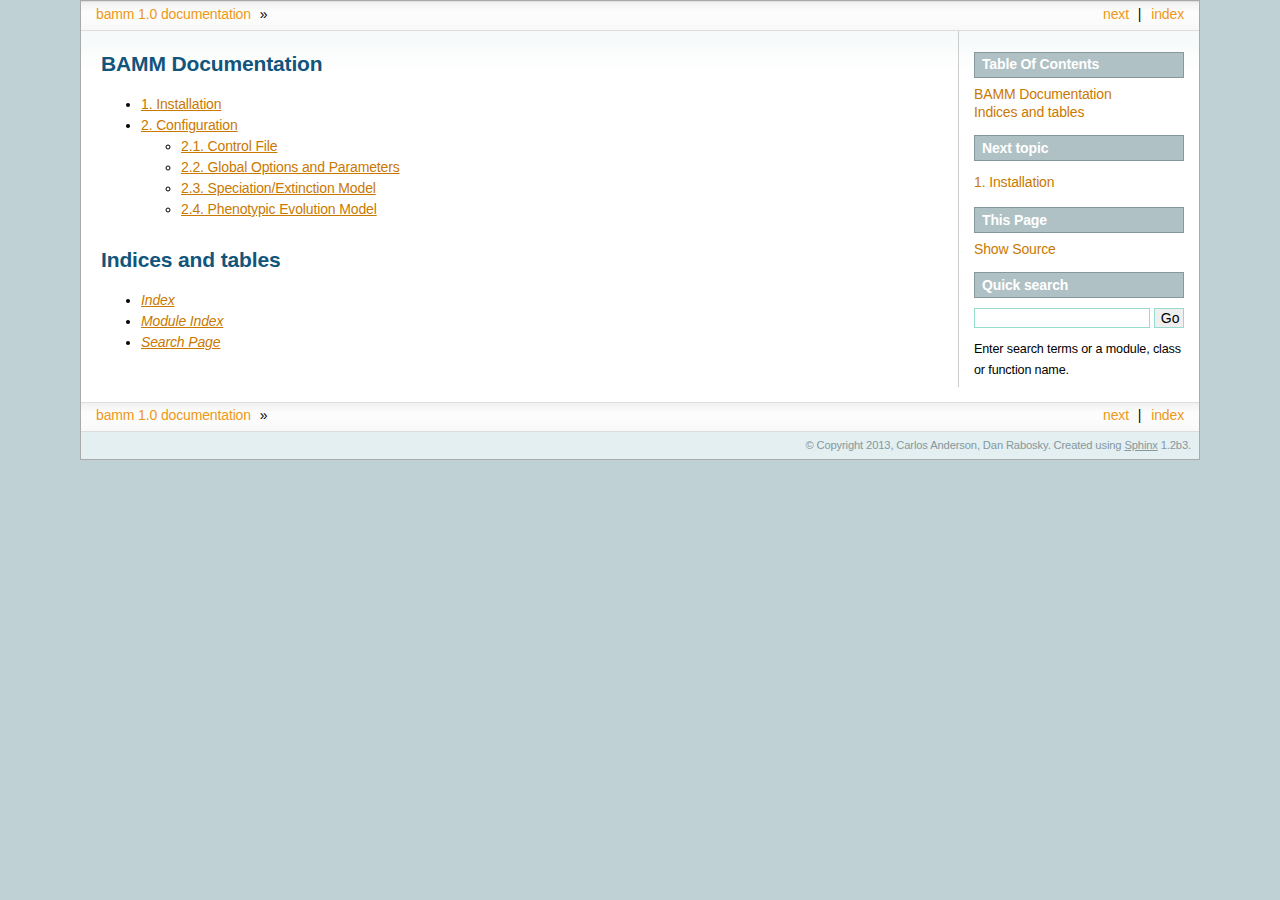
<file: index.html>
<!DOCTYPE html PUBLIC "-//W3C//DTD XHTML 1.0 Transitional//EN"
  "http://www.w3.org/TR/xhtml1/DTD/xhtml1-transitional.dtd">


<html xmlns="http://www.w3.org/1999/xhtml">
  <head>
    <meta http-equiv="Content-Type" content="text/html; charset=utf-8" />
    
    <title>BAMM Documentation &mdash; bamm 1.0 documentation</title>
    
    <link rel="stylesheet" href="_static/sphinxdoc.css" type="text/css" />
    <link rel="stylesheet" href="_static/pygments.css" type="text/css" />
    
    <script type="text/javascript">
      var DOCUMENTATION_OPTIONS = {
        URL_ROOT:    './',
        VERSION:     '1.0',
        COLLAPSE_INDEX: false,
        FILE_SUFFIX: '.html',
        HAS_SOURCE:  true
      };
    </script>
    <script type="text/javascript" src="_static/jquery.js"></script>
    <script type="text/javascript" src="_static/underscore.js"></script>
    <script type="text/javascript" src="_static/doctools.js"></script>
    <link rel="top" title="bamm 1.0 documentation" href="#" />
    <link rel="next" title="1. Installation" href="installation.html" /> 
  </head>
  <body>
    <div class="related">
      <h3>Navigation</h3>
      <ul>
        <li class="right" style="margin-right: 10px">
          <a href="genindex.html" title="General Index"
             accesskey="I">index</a></li>
        <li class="right" >
          <a href="installation.html" title="1. Installation"
             accesskey="N">next</a> |</li>
        <li><a href="#">bamm 1.0 documentation</a> &raquo;</li> 
      </ul>
    </div>
      <div class="sphinxsidebar">
        <div class="sphinxsidebarwrapper">
  <h3><a href="#">Table Of Contents</a></h3>
  <ul>
<li><a class="reference internal" href="#">BAMM Documentation</a><ul>
</ul>
</li>
<li><a class="reference internal" href="#indices-and-tables">Indices and tables</a></li>
</ul>

  <h4>Next topic</h4>
  <p class="topless"><a href="installation.html"
                        title="next chapter">1. Installation</a></p>
  <h3>This Page</h3>
  <ul class="this-page-menu">
    <li><a href="_sources/index.txt"
           rel="nofollow">Show Source</a></li>
  </ul>
<div id="searchbox" style="display: none">
  <h3>Quick search</h3>
    <form class="search" action="search.html" method="get">
      <input type="text" name="q" />
      <input type="submit" value="Go" />
      <input type="hidden" name="check_keywords" value="yes" />
      <input type="hidden" name="area" value="default" />
    </form>
    <p class="searchtip" style="font-size: 90%">
    Enter search terms or a module, class or function name.
    </p>
</div>
<script type="text/javascript">$('#searchbox').show(0);</script>
        </div>
      </div>

    <div class="document">
      <div class="documentwrapper">
        <div class="bodywrapper">
          <div class="body">
            
  <div class="section" id="bamm-documentation">
<h1>BAMM Documentation<a class="headerlink" href="#bamm-documentation" title="Permalink to this headline">¶</a></h1>
<div class="toctree-wrapper compound">
<ul>
<li class="toctree-l1"><a class="reference internal" href="installation.html">1. Installation</a></li>
<li class="toctree-l1"><a class="reference internal" href="configuration.html">2. Configuration</a><ul>
<li class="toctree-l2"><a class="reference internal" href="configuration.html#control-file">2.1. Control File</a></li>
<li class="toctree-l2"><a class="reference internal" href="configuration.html#global-options-and-parameters">2.2. Global Options and Parameters</a></li>
<li class="toctree-l2"><a class="reference internal" href="configuration.html#speciation-extinction-model">2.3. Speciation/Extinction Model</a></li>
<li class="toctree-l2"><a class="reference internal" href="configuration.html#phenotypic-evolution-model">2.4. Phenotypic Evolution Model</a></li>
</ul>
</li>
</ul>
</div>
</div>
<div class="section" id="indices-and-tables">
<h1>Indices and tables<a class="headerlink" href="#indices-and-tables" title="Permalink to this headline">¶</a></h1>
<ul class="simple">
<li><a class="reference internal" href="genindex.html"><em>Index</em></a></li>
<li><a class="reference internal" href="py-modindex.html"><em>Module Index</em></a></li>
<li><a class="reference internal" href="search.html"><em>Search Page</em></a></li>
</ul>
</div>


          </div>
        </div>
      </div>
      <div class="clearer"></div>
    </div>
    <div class="related">
      <h3>Navigation</h3>
      <ul>
        <li class="right" style="margin-right: 10px">
          <a href="genindex.html" title="General Index"
             >index</a></li>
        <li class="right" >
          <a href="installation.html" title="1. Installation"
             >next</a> |</li>
        <li><a href="#">bamm 1.0 documentation</a> &raquo;</li> 
      </ul>
    </div>
    <div class="footer">
        &copy; Copyright 2013, Carlos Anderson, Dan Rabosky.
      Created using <a href="http://sphinx-doc.org/">Sphinx</a> 1.2b3.
    </div>
  </body>
</html>
</file>
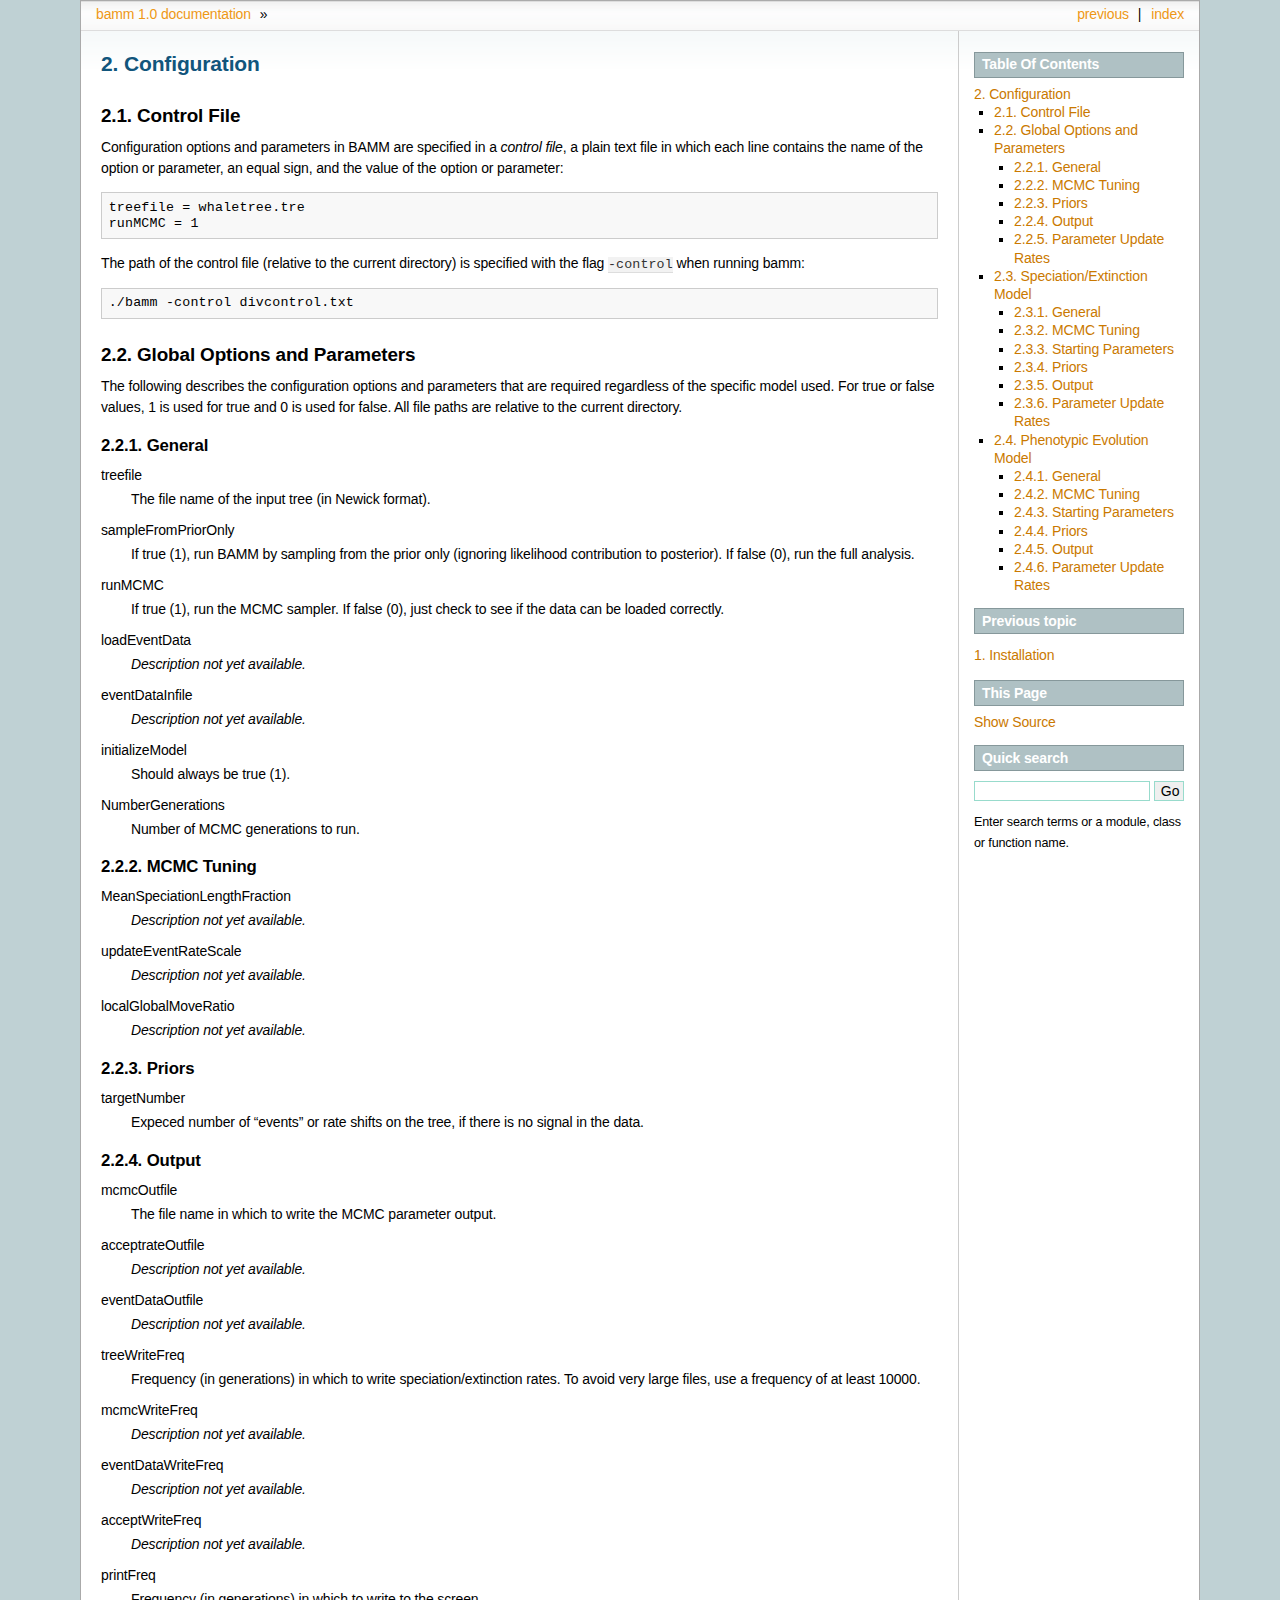
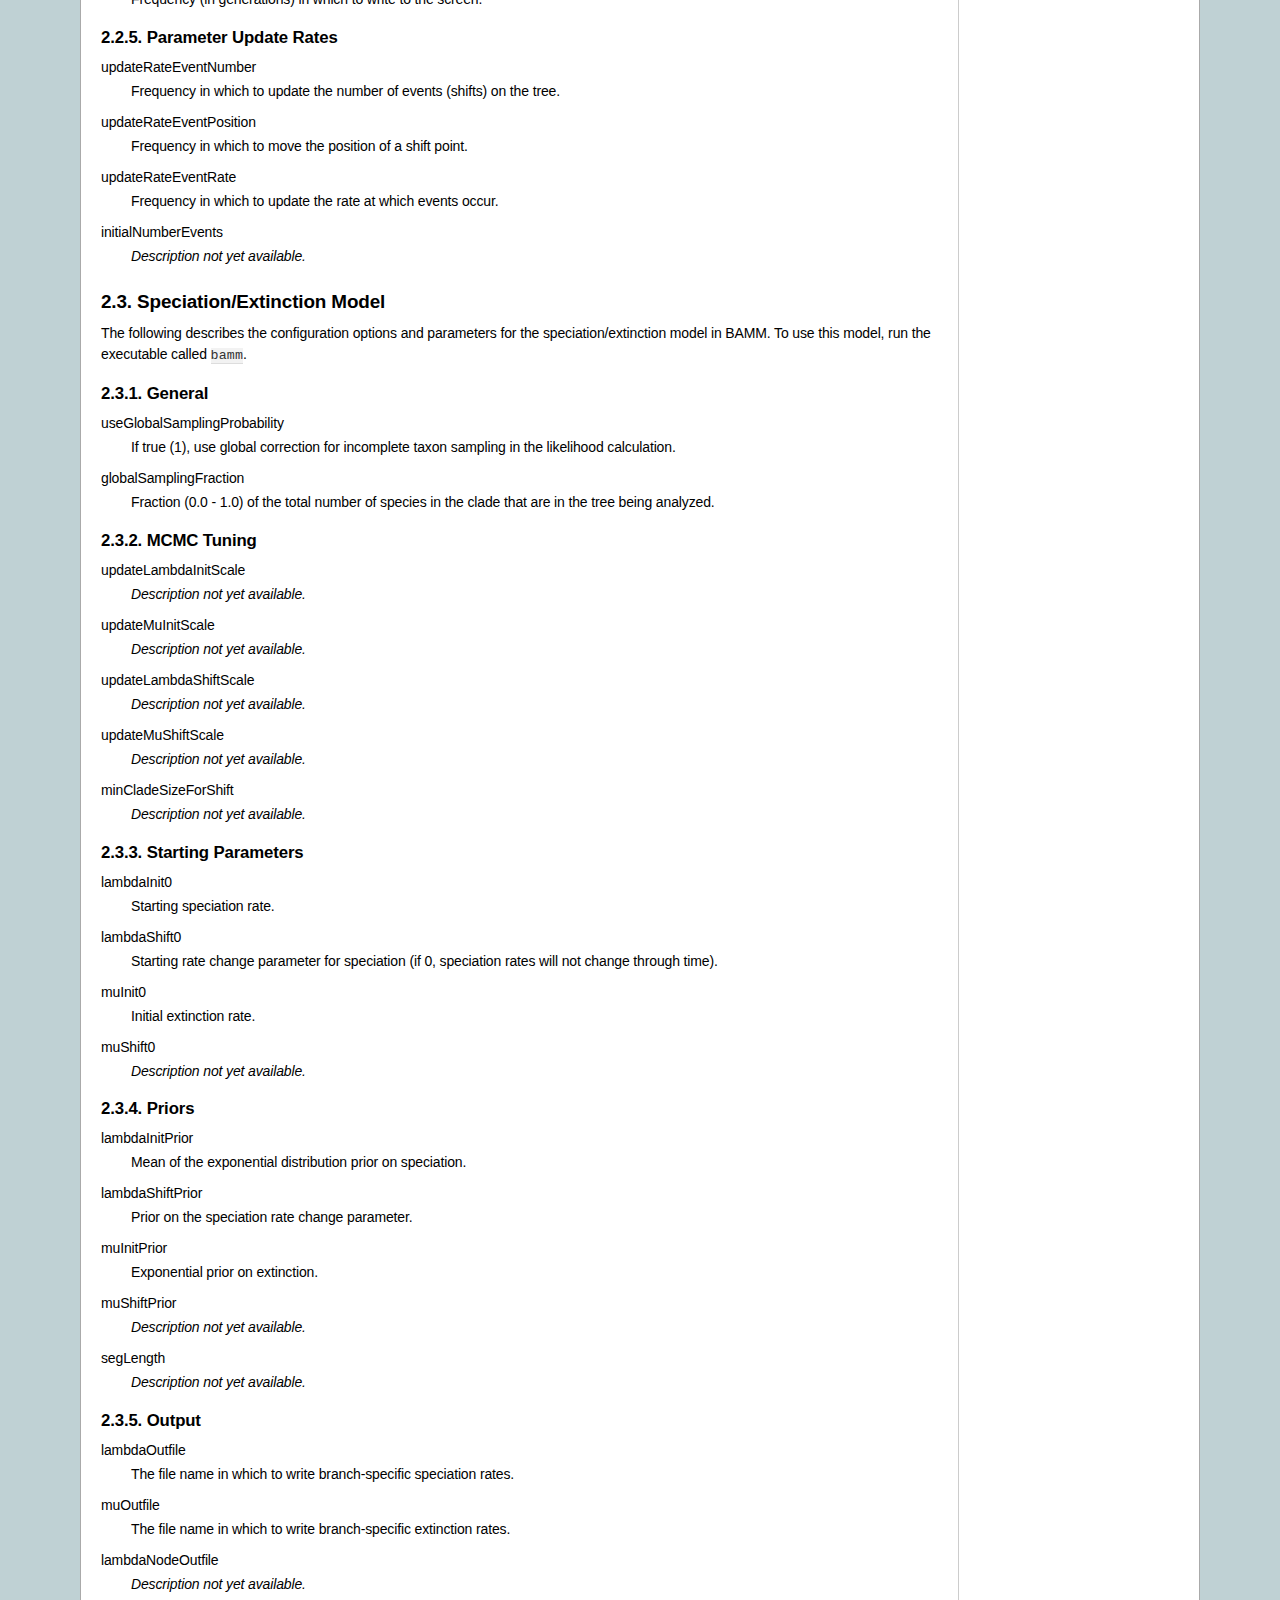
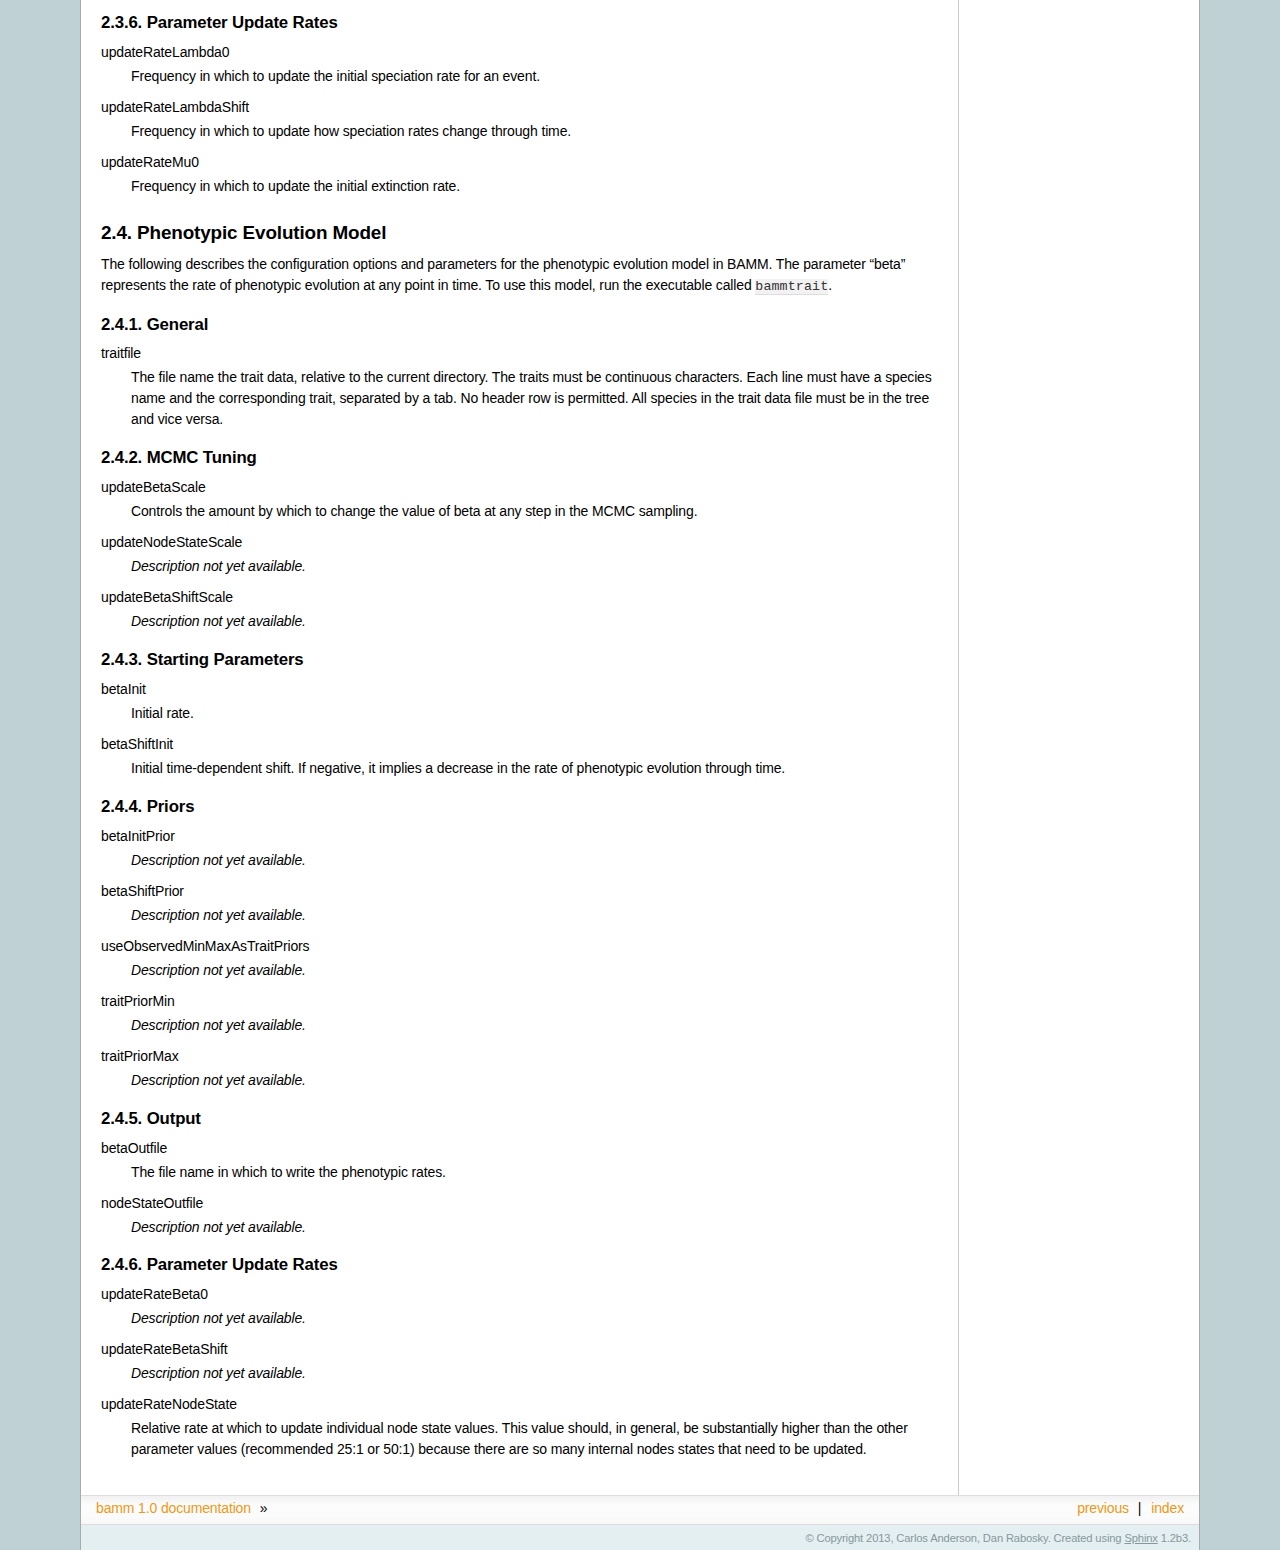
<file: configuration.html>
<!DOCTYPE html PUBLIC "-//W3C//DTD XHTML 1.0 Transitional//EN"
  "http://www.w3.org/TR/xhtml1/DTD/xhtml1-transitional.dtd">


<html xmlns="http://www.w3.org/1999/xhtml">
  <head>
    <meta http-equiv="Content-Type" content="text/html; charset=utf-8" />
    
    <title>2. Configuration &mdash; bamm 1.0 documentation</title>
    
    <link rel="stylesheet" href="_static/sphinxdoc.css" type="text/css" />
    <link rel="stylesheet" href="_static/pygments.css" type="text/css" />
    
    <script type="text/javascript">
      var DOCUMENTATION_OPTIONS = {
        URL_ROOT:    './',
        VERSION:     '1.0',
        COLLAPSE_INDEX: false,
        FILE_SUFFIX: '.html',
        HAS_SOURCE:  true
      };
    </script>
    <script type="text/javascript" src="_static/jquery.js"></script>
    <script type="text/javascript" src="_static/underscore.js"></script>
    <script type="text/javascript" src="_static/doctools.js"></script>
    <link rel="top" title="bamm 1.0 documentation" href="index.html" />
    <link rel="prev" title="1. Installation" href="installation.html" /> 
  </head>
  <body>
    <div class="related">
      <h3>Navigation</h3>
      <ul>
        <li class="right" style="margin-right: 10px">
          <a href="genindex.html" title="General Index"
             accesskey="I">index</a></li>
        <li class="right" >
          <a href="installation.html" title="1. Installation"
             accesskey="P">previous</a> |</li>
        <li><a href="index.html">bamm 1.0 documentation</a> &raquo;</li> 
      </ul>
    </div>
      <div class="sphinxsidebar">
        <div class="sphinxsidebarwrapper">
  <h3><a href="index.html">Table Of Contents</a></h3>
  <ul>
<li><a class="reference internal" href="#">2. Configuration</a><ul>
<li><a class="reference internal" href="#control-file">2.1. Control File</a></li>
<li><a class="reference internal" href="#global-options-and-parameters">2.2. Global Options and Parameters</a><ul>
<li><a class="reference internal" href="#general">2.2.1. General</a></li>
<li><a class="reference internal" href="#mcmc-tuning">2.2.2. MCMC Tuning</a></li>
<li><a class="reference internal" href="#priors">2.2.3. Priors</a></li>
<li><a class="reference internal" href="#output">2.2.4. Output</a></li>
<li><a class="reference internal" href="#parameter-update-rates">2.2.5. Parameter Update Rates</a></li>
</ul>
</li>
<li><a class="reference internal" href="#speciation-extinction-model">2.3. Speciation/Extinction Model</a><ul>
<li><a class="reference internal" href="#id1">2.3.1. General</a></li>
<li><a class="reference internal" href="#id2">2.3.2. MCMC Tuning</a></li>
<li><a class="reference internal" href="#starting-parameters">2.3.3. Starting Parameters</a></li>
<li><a class="reference internal" href="#id3">2.3.4. Priors</a></li>
<li><a class="reference internal" href="#id4">2.3.5. Output</a></li>
<li><a class="reference internal" href="#id5">2.3.6. Parameter Update Rates</a></li>
</ul>
</li>
<li><a class="reference internal" href="#phenotypic-evolution-model">2.4. Phenotypic Evolution Model</a><ul>
<li><a class="reference internal" href="#id6">2.4.1. General</a></li>
<li><a class="reference internal" href="#id7">2.4.2. MCMC Tuning</a></li>
<li><a class="reference internal" href="#id8">2.4.3. Starting Parameters</a></li>
<li><a class="reference internal" href="#id9">2.4.4. Priors</a></li>
<li><a class="reference internal" href="#id10">2.4.5. Output</a></li>
<li><a class="reference internal" href="#id11">2.4.6. Parameter Update Rates</a></li>
</ul>
</li>
</ul>
</li>
</ul>

  <h4>Previous topic</h4>
  <p class="topless"><a href="installation.html"
                        title="previous chapter">1. Installation</a></p>
  <h3>This Page</h3>
  <ul class="this-page-menu">
    <li><a href="_sources/configuration.txt"
           rel="nofollow">Show Source</a></li>
  </ul>
<div id="searchbox" style="display: none">
  <h3>Quick search</h3>
    <form class="search" action="search.html" method="get">
      <input type="text" name="q" />
      <input type="submit" value="Go" />
      <input type="hidden" name="check_keywords" value="yes" />
      <input type="hidden" name="area" value="default" />
    </form>
    <p class="searchtip" style="font-size: 90%">
    Enter search terms or a module, class or function name.
    </p>
</div>
<script type="text/javascript">$('#searchbox').show(0);</script>
        </div>
      </div>

    <div class="document">
      <div class="documentwrapper">
        <div class="bodywrapper">
          <div class="body">
            
  <div class="section" id="configuration">
<h1>2. Configuration<a class="headerlink" href="#configuration" title="Permalink to this headline">¶</a></h1>
<div class="section" id="control-file">
<h2>2.1. Control File<a class="headerlink" href="#control-file" title="Permalink to this headline">¶</a></h2>
<p>Configuration options and parameters in BAMM are specified in a <em>control file</em>,
a plain text file in which each line contains the name of the option or
parameter, an equal sign, and the value of the option or parameter:</p>
<div class="highlight-none"><div class="highlight"><pre>treefile = whaletree.tre
runMCMC = 1
</pre></div>
</div>
<p>The path of the control file (relative to the current directory) is specified
with the flag <tt class="docutils literal"><span class="pre">-control</span></tt> when running bamm:</p>
<div class="highlight-none"><div class="highlight"><pre>./bamm -control divcontrol.txt
</pre></div>
</div>
</div>
<div class="section" id="global-options-and-parameters">
<h2>2.2. Global Options and Parameters<a class="headerlink" href="#global-options-and-parameters" title="Permalink to this headline">¶</a></h2>
<p>The following describes the configuration options and parameters
that are required regardless of the specific model used.
For true or false values, 1 is used for true and 0 is used for false.
All file paths are relative to the current directory.</p>
<div class="section" id="general">
<h3>2.2.1. General<a class="headerlink" href="#general" title="Permalink to this headline">¶</a></h3>
<dl class="docutils">
<dt>treefile</dt>
<dd>The file name of the input tree (in Newick format).</dd>
<dt>sampleFromPriorOnly</dt>
<dd>If true (1), run BAMM by sampling from the prior only
(ignoring likelihood contribution to posterior).
If false (0), run the full analysis.</dd>
<dt>runMCMC</dt>
<dd>If true (1), run the MCMC sampler.
If false (0), just check to see if the data can be loaded correctly.</dd>
<dt>loadEventData</dt>
<dd><em>Description not yet available.</em></dd>
<dt>eventDataInfile</dt>
<dd><em>Description not yet available.</em></dd>
<dt>initializeModel</dt>
<dd>Should always be true (1).</dd>
<dt>NumberGenerations</dt>
<dd>Number of MCMC generations to run.</dd>
</dl>
</div>
<div class="section" id="mcmc-tuning">
<h3>2.2.2. MCMC Tuning<a class="headerlink" href="#mcmc-tuning" title="Permalink to this headline">¶</a></h3>
<dl class="docutils">
<dt>MeanSpeciationLengthFraction</dt>
<dd><em>Description not yet available.</em></dd>
<dt>updateEventRateScale</dt>
<dd><em>Description not yet available.</em></dd>
<dt>localGlobalMoveRatio</dt>
<dd><em>Description not yet available.</em></dd>
</dl>
</div>
<div class="section" id="priors">
<h3>2.2.3. Priors<a class="headerlink" href="#priors" title="Permalink to this headline">¶</a></h3>
<dl class="docutils">
<dt>targetNumber</dt>
<dd>Expeced number of &#8220;events&#8221; or rate shifts on the tree,
if there is no signal in the data.</dd>
</dl>
</div>
<div class="section" id="output">
<h3>2.2.4. Output<a class="headerlink" href="#output" title="Permalink to this headline">¶</a></h3>
<dl class="docutils">
<dt>mcmcOutfile</dt>
<dd>The file name in which to write the MCMC parameter output.</dd>
<dt>acceptrateOutfile</dt>
<dd><em>Description not yet available.</em></dd>
<dt>eventDataOutfile</dt>
<dd><em>Description not yet available.</em></dd>
<dt>treeWriteFreq</dt>
<dd>Frequency (in generations) in which to write speciation/extinction rates.
To avoid very large files, use a frequency of at least 10000.</dd>
<dt>mcmcWriteFreq</dt>
<dd><em>Description not yet available.</em></dd>
<dt>eventDataWriteFreq</dt>
<dd><em>Description not yet available.</em></dd>
<dt>acceptWriteFreq</dt>
<dd><em>Description not yet available.</em></dd>
<dt>printFreq</dt>
<dd>Frequency (in generations) in which to write to the screen.</dd>
</dl>
</div>
<div class="section" id="parameter-update-rates">
<h3>2.2.5. Parameter Update Rates<a class="headerlink" href="#parameter-update-rates" title="Permalink to this headline">¶</a></h3>
<dl class="docutils">
<dt>updateRateEventNumber</dt>
<dd>Frequency in which to update the number of events (shifts) on the tree.</dd>
<dt>updateRateEventPosition</dt>
<dd>Frequency in which to move the position of a shift point.</dd>
<dt>updateRateEventRate</dt>
<dd>Frequency in which to update the rate at which events occur.</dd>
<dt>initialNumberEvents</dt>
<dd><em>Description not yet available.</em></dd>
</dl>
</div>
</div>
<div class="section" id="speciation-extinction-model">
<h2>2.3. Speciation/Extinction Model<a class="headerlink" href="#speciation-extinction-model" title="Permalink to this headline">¶</a></h2>
<p>The following describes the configuration options and parameters
for the speciation/extinction model in BAMM.
To use this model, run the executable called <tt class="docutils literal"><span class="pre">bamm</span></tt>.</p>
<div class="section" id="id1">
<h3>2.3.1. General<a class="headerlink" href="#id1" title="Permalink to this headline">¶</a></h3>
<dl class="docutils">
<dt>useGlobalSamplingProbability</dt>
<dd>If true (1), use global correction for incomplete taxon sampling
in the likelihood calculation.</dd>
<dt>globalSamplingFraction</dt>
<dd>Fraction (0.0 - 1.0) of the total number of species in the clade
that are in the tree being analyzed.</dd>
</dl>
</div>
<div class="section" id="id2">
<h3>2.3.2. MCMC Tuning<a class="headerlink" href="#id2" title="Permalink to this headline">¶</a></h3>
<dl class="docutils">
<dt>updateLambdaInitScale</dt>
<dd><em>Description not yet available.</em></dd>
<dt>updateMuInitScale</dt>
<dd><em>Description not yet available.</em></dd>
<dt>updateLambdaShiftScale</dt>
<dd><em>Description not yet available.</em></dd>
<dt>updateMuShiftScale</dt>
<dd><em>Description not yet available.</em></dd>
<dt>minCladeSizeForShift</dt>
<dd><em>Description not yet available.</em></dd>
</dl>
</div>
<div class="section" id="starting-parameters">
<h3>2.3.3. Starting Parameters<a class="headerlink" href="#starting-parameters" title="Permalink to this headline">¶</a></h3>
<dl class="docutils">
<dt>lambdaInit0</dt>
<dd>Starting speciation rate.</dd>
<dt>lambdaShift0</dt>
<dd>Starting rate change parameter for speciation
(if 0, speciation rates will not change through time).</dd>
<dt>muInit0</dt>
<dd>Initial extinction rate.</dd>
<dt>muShift0</dt>
<dd><em>Description not yet available.</em></dd>
</dl>
</div>
<div class="section" id="id3">
<h3>2.3.4. Priors<a class="headerlink" href="#id3" title="Permalink to this headline">¶</a></h3>
<dl class="docutils">
<dt>lambdaInitPrior</dt>
<dd>Mean of the exponential distribution prior on speciation.</dd>
<dt>lambdaShiftPrior</dt>
<dd>Prior on the speciation rate change parameter.</dd>
<dt>muInitPrior</dt>
<dd>Exponential prior on extinction.</dd>
<dt>muShiftPrior</dt>
<dd><em>Description not yet available.</em></dd>
<dt>segLength</dt>
<dd><em>Description not yet available.</em></dd>
</dl>
</div>
<div class="section" id="id4">
<h3>2.3.5. Output<a class="headerlink" href="#id4" title="Permalink to this headline">¶</a></h3>
<dl class="docutils">
<dt>lambdaOutfile</dt>
<dd>The file name in which to write branch-specific speciation rates.</dd>
<dt>muOutfile</dt>
<dd>The file name in which to write branch-specific extinction rates.</dd>
<dt>lambdaNodeOutfile</dt>
<dd><em>Description not yet available.</em></dd>
</dl>
</div>
<div class="section" id="id5">
<h3>2.3.6. Parameter Update Rates<a class="headerlink" href="#id5" title="Permalink to this headline">¶</a></h3>
<dl class="docutils">
<dt>updateRateLambda0</dt>
<dd>Frequency in which to update the initial speciation rate for an event.</dd>
<dt>updateRateLambdaShift</dt>
<dd>Frequency in which to update how speciation rates change through time.</dd>
<dt>updateRateMu0</dt>
<dd>Frequency in which to update the initial extinction rate.</dd>
</dl>
</div>
</div>
<div class="section" id="phenotypic-evolution-model">
<h2>2.4. Phenotypic Evolution Model<a class="headerlink" href="#phenotypic-evolution-model" title="Permalink to this headline">¶</a></h2>
<p>The following describes the configuration options and parameters
for the phenotypic evolution model in BAMM.
The parameter &#8220;beta&#8221; represents the rate of phenotypic evolution
at any point in time.
To use this model, run the executable called <tt class="docutils literal"><span class="pre">bammtrait</span></tt>.</p>
<div class="section" id="id6">
<h3>2.4.1. General<a class="headerlink" href="#id6" title="Permalink to this headline">¶</a></h3>
<dl class="docutils">
<dt>traitfile</dt>
<dd>The file name the trait data, relative to the current directory.
The traits must be continuous characters.
Each line must have a species name and the corresponding trait,
separated by a tab.
No header row is permitted.
All species in the trait data file must be in the tree and vice versa.</dd>
</dl>
</div>
<div class="section" id="id7">
<h3>2.4.2. MCMC Tuning<a class="headerlink" href="#id7" title="Permalink to this headline">¶</a></h3>
<dl class="docutils">
<dt>updateBetaScale</dt>
<dd>Controls the amount by which to change the value of beta
at any step in the MCMC sampling.</dd>
<dt>updateNodeStateScale</dt>
<dd><em>Description not yet available.</em></dd>
<dt>updateBetaShiftScale</dt>
<dd><em>Description not yet available.</em></dd>
</dl>
</div>
<div class="section" id="id8">
<h3>2.4.3. Starting Parameters<a class="headerlink" href="#id8" title="Permalink to this headline">¶</a></h3>
<dl class="docutils">
<dt>betaInit</dt>
<dd>Initial rate.</dd>
<dt>betaShiftInit</dt>
<dd>Initial time-dependent shift.
If negative, it implies a decrease in the rate of phenotypic evolution
through time.</dd>
</dl>
</div>
<div class="section" id="id9">
<h3>2.4.4. Priors<a class="headerlink" href="#id9" title="Permalink to this headline">¶</a></h3>
<dl class="docutils">
<dt>betaInitPrior</dt>
<dd><em>Description not yet available.</em></dd>
<dt>betaShiftPrior</dt>
<dd><em>Description not yet available.</em></dd>
<dt>useObservedMinMaxAsTraitPriors</dt>
<dd><em>Description not yet available.</em></dd>
<dt>traitPriorMin</dt>
<dd><em>Description not yet available.</em></dd>
<dt>traitPriorMax</dt>
<dd><em>Description not yet available.</em></dd>
</dl>
</div>
<div class="section" id="id10">
<h3>2.4.5. Output<a class="headerlink" href="#id10" title="Permalink to this headline">¶</a></h3>
<dl class="docutils">
<dt>betaOutfile</dt>
<dd>The file name in which to write the phenotypic rates.</dd>
<dt>nodeStateOutfile</dt>
<dd><em>Description not yet available.</em></dd>
</dl>
</div>
<div class="section" id="id11">
<h3>2.4.6. Parameter Update Rates<a class="headerlink" href="#id11" title="Permalink to this headline">¶</a></h3>
<dl class="docutils">
<dt>updateRateBeta0</dt>
<dd><em>Description not yet available.</em></dd>
<dt>updateRateBetaShift</dt>
<dd><em>Description not yet available.</em></dd>
<dt>updateRateNodeState</dt>
<dd>Relative rate at which to update individual node state values.
This value should, in general, be substantially higher
than the other parameter values (recommended 25:1 or 50:1)
because there are so many internal nodes states that need to be updated.</dd>
</dl>
</div>
</div>
</div>


          </div>
        </div>
      </div>
      <div class="clearer"></div>
    </div>
    <div class="related">
      <h3>Navigation</h3>
      <ul>
        <li class="right" style="margin-right: 10px">
          <a href="genindex.html" title="General Index"
             >index</a></li>
        <li class="right" >
          <a href="installation.html" title="1. Installation"
             >previous</a> |</li>
        <li><a href="index.html">bamm 1.0 documentation</a> &raquo;</li> 
      </ul>
    </div>
    <div class="footer">
        &copy; Copyright 2013, Carlos Anderson, Dan Rabosky.
      Created using <a href="http://sphinx-doc.org/">Sphinx</a> 1.2b3.
    </div>
  </body>
</html>
</file>
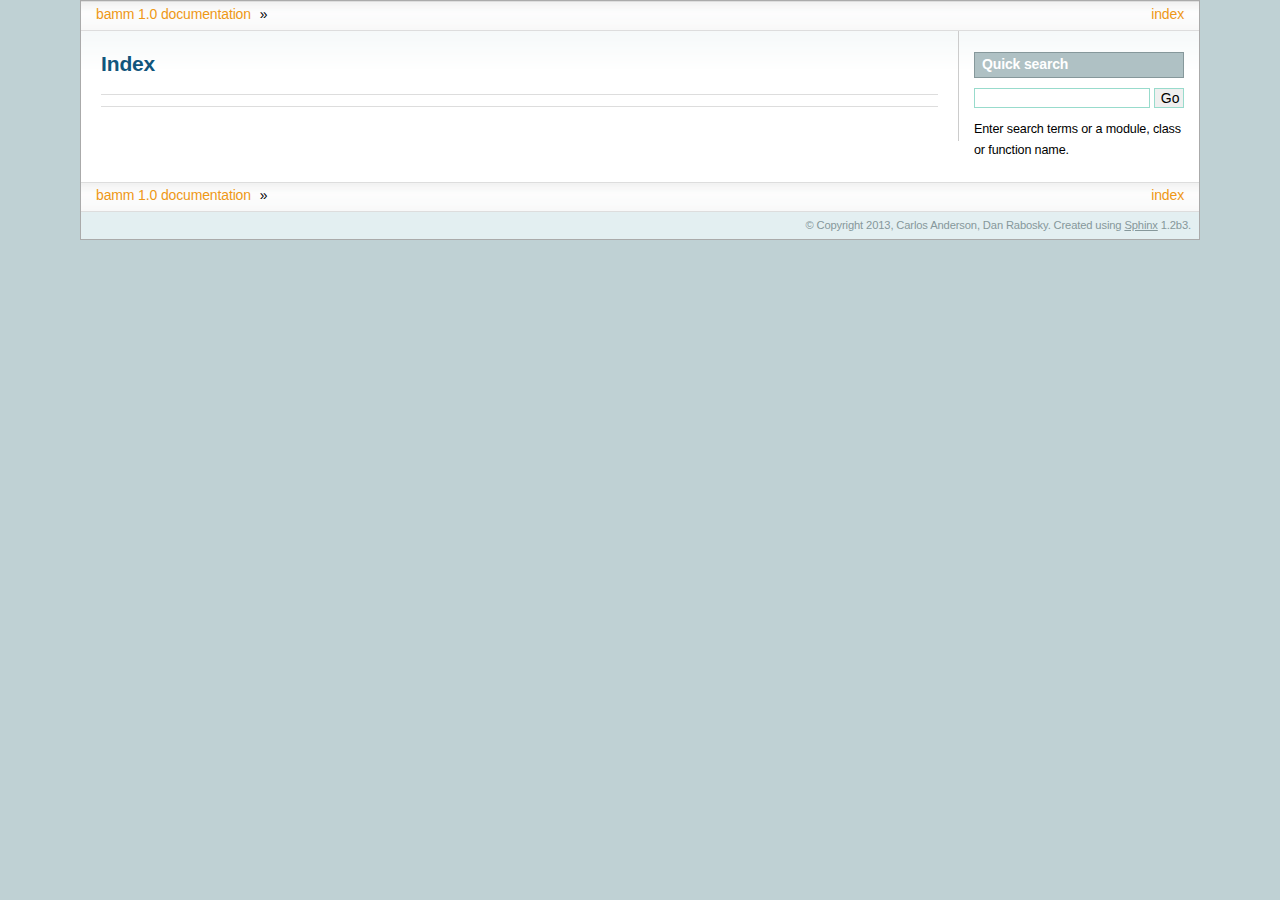
<file: genindex.html>
<!DOCTYPE html PUBLIC "-//W3C//DTD XHTML 1.0 Transitional//EN"
  "http://www.w3.org/TR/xhtml1/DTD/xhtml1-transitional.dtd">


<html xmlns="http://www.w3.org/1999/xhtml">
  <head>
    <meta http-equiv="Content-Type" content="text/html; charset=utf-8" />
    
    <title>Index &mdash; bamm 1.0 documentation</title>
    
    <link rel="stylesheet" href="_static/sphinxdoc.css" type="text/css" />
    <link rel="stylesheet" href="_static/pygments.css" type="text/css" />
    
    <script type="text/javascript">
      var DOCUMENTATION_OPTIONS = {
        URL_ROOT:    './',
        VERSION:     '1.0',
        COLLAPSE_INDEX: false,
        FILE_SUFFIX: '.html',
        HAS_SOURCE:  true
      };
    </script>
    <script type="text/javascript" src="_static/jquery.js"></script>
    <script type="text/javascript" src="_static/underscore.js"></script>
    <script type="text/javascript" src="_static/doctools.js"></script>
    <link rel="top" title="bamm 1.0 documentation" href="index.html" /> 
  </head>
  <body>
    <div class="related">
      <h3>Navigation</h3>
      <ul>
        <li class="right" style="margin-right: 10px">
          <a href="#" title="General Index"
             accesskey="I">index</a></li>
        <li><a href="index.html">bamm 1.0 documentation</a> &raquo;</li> 
      </ul>
    </div>
      <div class="sphinxsidebar">
        <div class="sphinxsidebarwrapper">

   

<div id="searchbox" style="display: none">
  <h3>Quick search</h3>
    <form class="search" action="search.html" method="get">
      <input type="text" name="q" />
      <input type="submit" value="Go" />
      <input type="hidden" name="check_keywords" value="yes" />
      <input type="hidden" name="area" value="default" />
    </form>
    <p class="searchtip" style="font-size: 90%">
    Enter search terms or a module, class or function name.
    </p>
</div>
<script type="text/javascript">$('#searchbox').show(0);</script>
        </div>
      </div>

    <div class="document">
      <div class="documentwrapper">
        <div class="bodywrapper">
          <div class="body">
            

<h1 id="index">Index</h1>

<div class="genindex-jumpbox">
 
</div>


          </div>
        </div>
      </div>
      <div class="clearer"></div>
    </div>
    <div class="related">
      <h3>Navigation</h3>
      <ul>
        <li class="right" style="margin-right: 10px">
          <a href="#" title="General Index"
             >index</a></li>
        <li><a href="index.html">bamm 1.0 documentation</a> &raquo;</li> 
      </ul>
    </div>
    <div class="footer">
        &copy; Copyright 2013, Carlos Anderson, Dan Rabosky.
      Created using <a href="http://sphinx-doc.org/">Sphinx</a> 1.2b3.
    </div>
  </body>
</html>
</file>
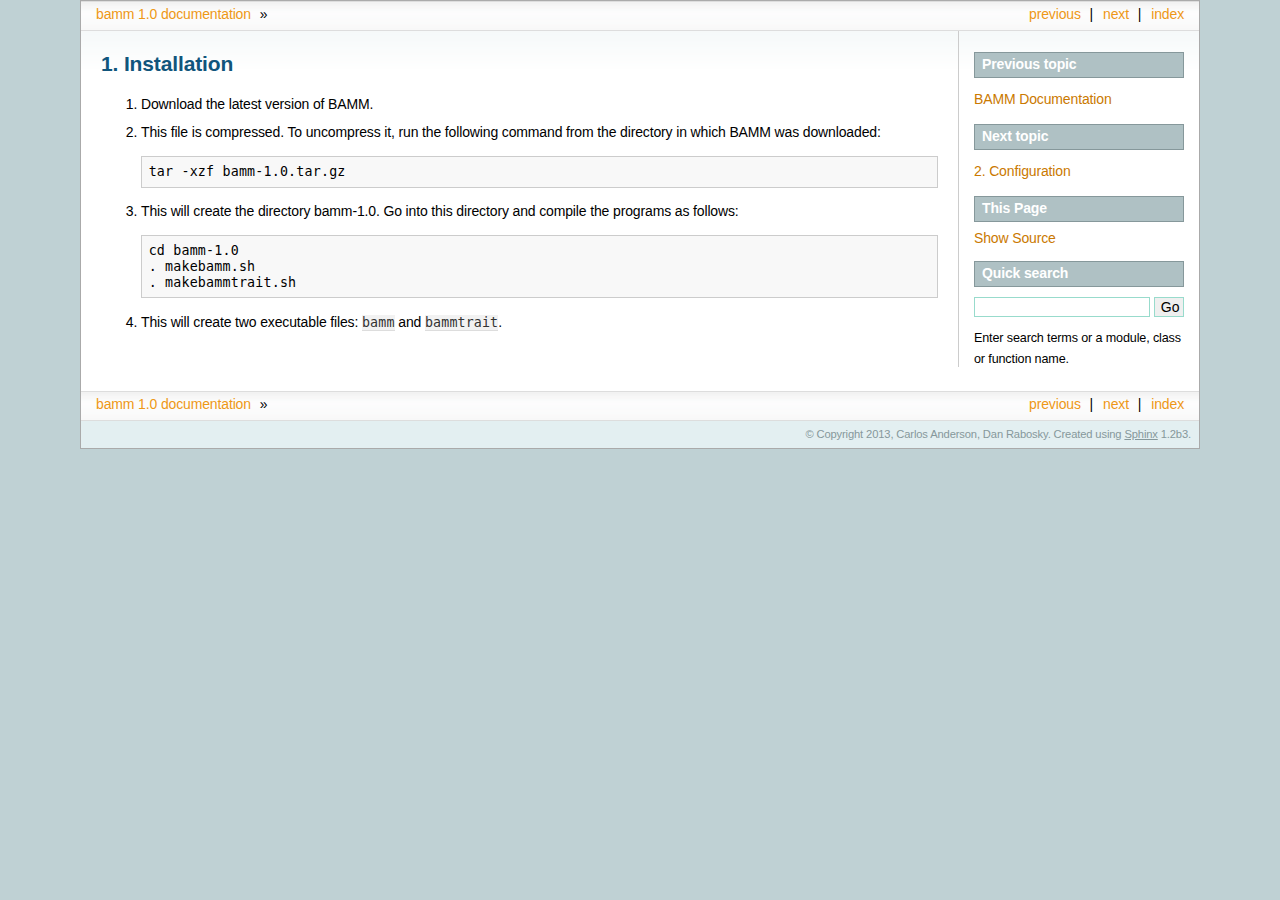
<file: installation.html>
<!DOCTYPE html PUBLIC "-//W3C//DTD XHTML 1.0 Transitional//EN"
  "http://www.w3.org/TR/xhtml1/DTD/xhtml1-transitional.dtd">


<html xmlns="http://www.w3.org/1999/xhtml">
  <head>
    <meta http-equiv="Content-Type" content="text/html; charset=utf-8" />
    
    <title>1. Installation &mdash; bamm 1.0 documentation</title>
    
    <link rel="stylesheet" href="_static/sphinxdoc.css" type="text/css" />
    <link rel="stylesheet" href="_static/pygments.css" type="text/css" />
    
    <script type="text/javascript">
      var DOCUMENTATION_OPTIONS = {
        URL_ROOT:    './',
        VERSION:     '1.0',
        COLLAPSE_INDEX: false,
        FILE_SUFFIX: '.html',
        HAS_SOURCE:  true
      };
    </script>
    <script type="text/javascript" src="_static/jquery.js"></script>
    <script type="text/javascript" src="_static/underscore.js"></script>
    <script type="text/javascript" src="_static/doctools.js"></script>
    <link rel="top" title="bamm 1.0 documentation" href="index.html" />
    <link rel="next" title="2. Configuration" href="configuration.html" />
    <link rel="prev" title="BAMM Documentation" href="index.html" /> 
  </head>
  <body>
    <div class="related">
      <h3>Navigation</h3>
      <ul>
        <li class="right" style="margin-right: 10px">
          <a href="genindex.html" title="General Index"
             accesskey="I">index</a></li>
        <li class="right" >
          <a href="configuration.html" title="2. Configuration"
             accesskey="N">next</a> |</li>
        <li class="right" >
          <a href="index.html" title="BAMM Documentation"
             accesskey="P">previous</a> |</li>
        <li><a href="index.html">bamm 1.0 documentation</a> &raquo;</li> 
      </ul>
    </div>
      <div class="sphinxsidebar">
        <div class="sphinxsidebarwrapper">
  <h4>Previous topic</h4>
  <p class="topless"><a href="index.html"
                        title="previous chapter">BAMM Documentation</a></p>
  <h4>Next topic</h4>
  <p class="topless"><a href="configuration.html"
                        title="next chapter">2. Configuration</a></p>
  <h3>This Page</h3>
  <ul class="this-page-menu">
    <li><a href="_sources/installation.txt"
           rel="nofollow">Show Source</a></li>
  </ul>
<div id="searchbox" style="display: none">
  <h3>Quick search</h3>
    <form class="search" action="search.html" method="get">
      <input type="text" name="q" />
      <input type="submit" value="Go" />
      <input type="hidden" name="check_keywords" value="yes" />
      <input type="hidden" name="area" value="default" />
    </form>
    <p class="searchtip" style="font-size: 90%">
    Enter search terms or a module, class or function name.
    </p>
</div>
<script type="text/javascript">$('#searchbox').show(0);</script>
        </div>
      </div>

    <div class="document">
      <div class="documentwrapper">
        <div class="bodywrapper">
          <div class="body">
            
  <div class="section" id="installation">
<h1>1. Installation<a class="headerlink" href="#installation" title="Permalink to this headline">¶</a></h1>
<ol class="arabic">
<li><p class="first">Download the latest version of BAMM.</p>
</li>
<li><p class="first">This file is compressed. To uncompress it, run the following command
from the directory in which BAMM was downloaded:</p>
<div class="highlight-python"><pre>tar -xzf bamm-1.0.tar.gz</pre>
</div>
</li>
<li><p class="first">This will create the directory bamm-1.0.
Go into this directory and compile the programs as follows:</p>
<div class="highlight-python"><pre>cd bamm-1.0
. makebamm.sh
. makebammtrait.sh</pre>
</div>
</li>
<li><p class="first">This will create two executable files: <tt class="docutils literal"><span class="pre">bamm</span></tt> and <tt class="docutils literal"><span class="pre">bammtrait</span></tt>.</p>
</li>
</ol>
</div>


          </div>
        </div>
      </div>
      <div class="clearer"></div>
    </div>
    <div class="related">
      <h3>Navigation</h3>
      <ul>
        <li class="right" style="margin-right: 10px">
          <a href="genindex.html" title="General Index"
             >index</a></li>
        <li class="right" >
          <a href="configuration.html" title="2. Configuration"
             >next</a> |</li>
        <li class="right" >
          <a href="index.html" title="BAMM Documentation"
             >previous</a> |</li>
        <li><a href="index.html">bamm 1.0 documentation</a> &raquo;</li> 
      </ul>
    </div>
    <div class="footer">
        &copy; Copyright 2013, Carlos Anderson, Dan Rabosky.
      Created using <a href="http://sphinx-doc.org/">Sphinx</a> 1.2b3.
    </div>
  </body>
</html>
</file>
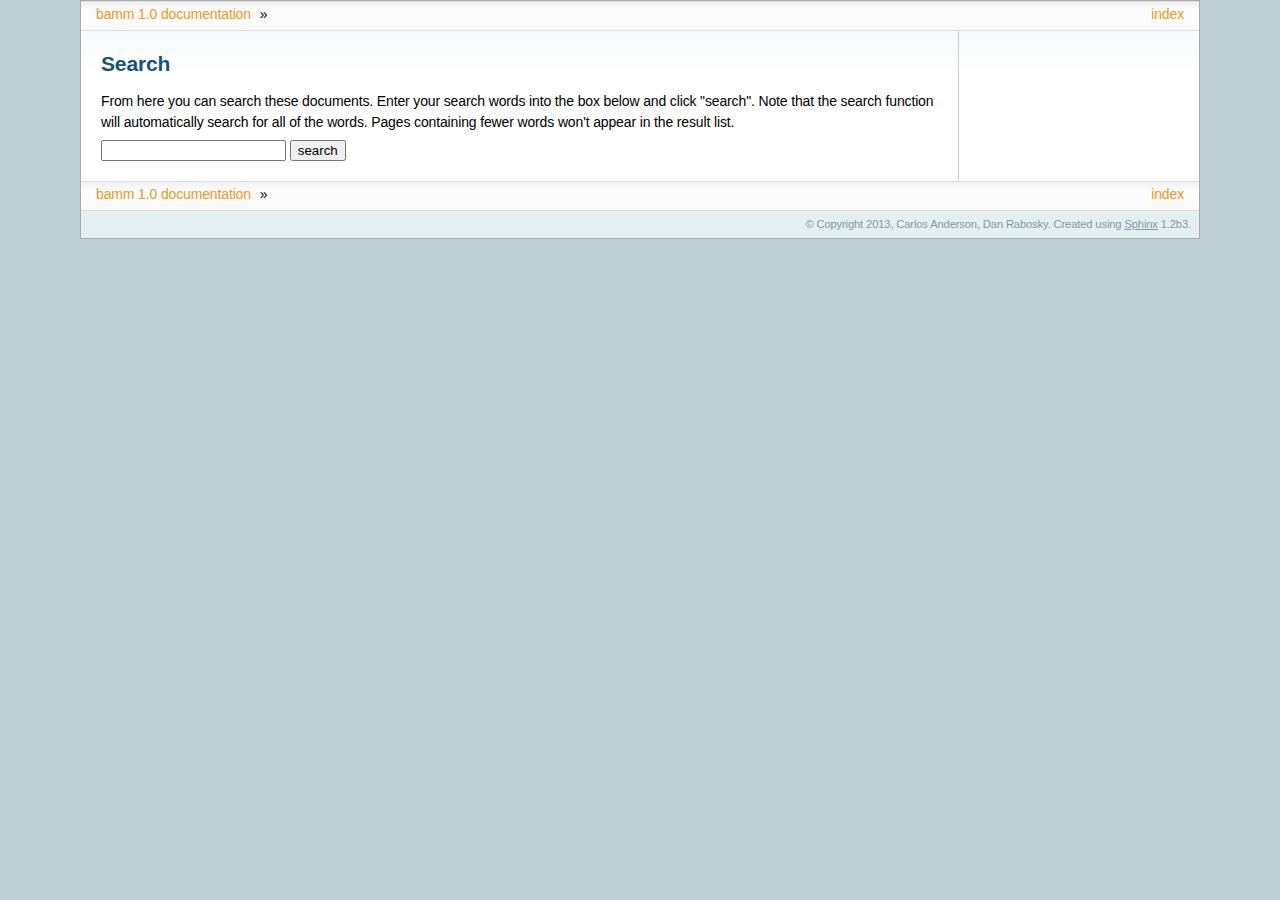
<file: search.html>
<!DOCTYPE html PUBLIC "-//W3C//DTD XHTML 1.0 Transitional//EN"
  "http://www.w3.org/TR/xhtml1/DTD/xhtml1-transitional.dtd">


<html xmlns="http://www.w3.org/1999/xhtml">
  <head>
    <meta http-equiv="Content-Type" content="text/html; charset=utf-8" />
    
    <title>Search &mdash; bamm 1.0 documentation</title>
    
    <link rel="stylesheet" href="_static/sphinxdoc.css" type="text/css" />
    <link rel="stylesheet" href="_static/pygments.css" type="text/css" />
    
    <script type="text/javascript">
      var DOCUMENTATION_OPTIONS = {
        URL_ROOT:    './',
        VERSION:     '1.0',
        COLLAPSE_INDEX: false,
        FILE_SUFFIX: '.html',
        HAS_SOURCE:  true
      };
    </script>
    <script type="text/javascript" src="_static/jquery.js"></script>
    <script type="text/javascript" src="_static/underscore.js"></script>
    <script type="text/javascript" src="_static/doctools.js"></script>
    <script type="text/javascript" src="_static/searchtools.js"></script>
    <link rel="top" title="bamm 1.0 documentation" href="index.html" />
  <script type="text/javascript">
    jQuery(function() { Search.loadIndex("searchindex.js"); });
  </script>
  
  <script type="text/javascript" id="searchindexloader"></script>
   

  </head>
  <body>
    <div class="related">
      <h3>Navigation</h3>
      <ul>
        <li class="right" style="margin-right: 10px">
          <a href="genindex.html" title="General Index"
             accesskey="I">index</a></li>
        <li><a href="index.html">bamm 1.0 documentation</a> &raquo;</li> 
      </ul>
    </div>
      <div class="sphinxsidebar">
        <div class="sphinxsidebarwrapper">
        </div>
      </div>

    <div class="document">
      <div class="documentwrapper">
        <div class="bodywrapper">
          <div class="body">
            
  <h1 id="search-documentation">Search</h1>
  <div id="fallback" class="admonition warning">
  <script type="text/javascript">$('#fallback').hide();</script>
  <p>
    Please activate JavaScript to enable the search
    functionality.
  </p>
  </div>
  <p>
    From here you can search these documents. Enter your search
    words into the box below and click "search". Note that the search
    function will automatically search for all of the words. Pages
    containing fewer words won't appear in the result list.
  </p>
  <form action="" method="get">
    <input type="text" name="q" value="" />
    <input type="submit" value="search" />
    <span id="search-progress" style="padding-left: 10px"></span>
  </form>
  
  <div id="search-results">
  
  </div>

          </div>
        </div>
      </div>
      <div class="clearer"></div>
    </div>
    <div class="related">
      <h3>Navigation</h3>
      <ul>
        <li class="right" style="margin-right: 10px">
          <a href="genindex.html" title="General Index"
             >index</a></li>
        <li><a href="index.html">bamm 1.0 documentation</a> &raquo;</li> 
      </ul>
    </div>
    <div class="footer">
        &copy; Copyright 2013, Carlos Anderson, Dan Rabosky.
      Created using <a href="http://sphinx-doc.org/">Sphinx</a> 1.2b3.
    </div>
  </body>
</html>
</file>
<file: _static/sphinxdoc.css>
/*
 * sphinxdoc.css_t
 * ~~~~~~~~~~~~~~~
 *
 * Sphinx stylesheet -- sphinxdoc theme.  Originally created by
 * Armin Ronacher for Werkzeug.
 *
 * :copyright: Copyright 2007-2013 by the Sphinx team, see AUTHORS.
 * :license: BSD, see LICENSE for details.
 *
 */

@import url("basic.css");

/* -- page layout ----------------------------------------------------------- */

body {
    font-family: 'Lucida Grande', 'Lucida Sans Unicode', 'Geneva',
                 'Verdana', sans-serif;
    font-size: 14px;
    letter-spacing: -0.01em;
    line-height: 150%;
    text-align: center;
    background-color: #BFD1D4;
    color: black;
    padding: 0;
    border: 1px solid #aaa;

    margin: 0px 80px 0px 80px;
    min-width: 740px;
}

div.document {
    background-color: white;
    text-align: left;
    background-image: url(contents.png);
    background-repeat: repeat-x;
}

div.bodywrapper {
    margin: 0 240px 0 0;
    border-right: 1px solid #ccc;
}

div.body {
    margin: 0;
    padding: 0.5em 20px 20px 20px;
}

div.related {
    font-size: 1em;
}

div.related ul {
    background-image: url(navigation.png);
    height: 2em;
    border-top: 1px solid #ddd;
    border-bottom: 1px solid #ddd;
}

div.related ul li {
    margin: 0;
    padding: 0;
    height: 2em;
    float: left;
}

div.related ul li.right {
    float: right;
    margin-right: 5px;
}

div.related ul li a {
    margin: 0;
    padding: 0 5px 0 5px;
    line-height: 1.75em;
    color: #EE9816;
}

div.related ul li a:hover {
    color: #3CA8E7;
}

div.sphinxsidebarwrapper {
    padding: 0;
}

div.sphinxsidebar {
    margin: 0;
    padding: 0.5em 15px 15px 0;
    width: 210px;
    float: right;
    font-size: 1em;
    text-align: left;
}

div.sphinxsidebar h3, div.sphinxsidebar h4 {
    margin: 1em 0 0.5em 0;
    font-size: 1em;
    padding: 0.1em 0 0.1em 0.5em;
    color: white;
    border: 1px solid #86989B;
    background-color: #AFC1C4;
}

div.sphinxsidebar h3 a {
    color: white;
}

div.sphinxsidebar ul {
    padding-left: 1.5em;
    margin-top: 7px;
    padding: 0;
    line-height: 130%;
}

div.sphinxsidebar ul ul {
    margin-left: 20px;
}

div.footer {
    background-color: #E3EFF1;
    color: #86989B;
    padding: 3px 8px 3px 0;
    clear: both;
    font-size: 0.8em;
    text-align: right;
}

div.footer a {
    color: #86989B;
    text-decoration: underline;
}

/* -- body styles ----------------------------------------------------------- */

p {    
    margin: 0.8em 0 0.5em 0;
}

a {
    color: #CA7900;
    text-decoration: none;
}

a:hover {
    color: #2491CF;
}

div.body a {
    text-decoration: underline;
}

h1 {
    margin: 0;
    padding: 0.7em 0 0.3em 0;
    font-size: 1.5em;
    color: #11557C;
}

h2 {
    margin: 1.3em 0 0.2em 0;
    font-size: 1.35em;
    padding: 0;
}

h3 {
    margin: 1em 0 -0.3em 0;
    font-size: 1.2em;
}

div.body h1 a, div.body h2 a, div.body h3 a, div.body h4 a, div.body h5 a, div.body h6 a {
    color: black!important;
}

h1 a.anchor, h2 a.anchor, h3 a.anchor, h4 a.anchor, h5 a.anchor, h6 a.anchor {
    display: none;
    margin: 0 0 0 0.3em;
    padding: 0 0.2em 0 0.2em;
    color: #aaa!important;
}

h1:hover a.anchor, h2:hover a.anchor, h3:hover a.anchor, h4:hover a.anchor,
h5:hover a.anchor, h6:hover a.anchor {
    display: inline;
}

h1 a.anchor:hover, h2 a.anchor:hover, h3 a.anchor:hover, h4 a.anchor:hover,
h5 a.anchor:hover, h6 a.anchor:hover {
    color: #777;
    background-color: #eee;
}

a.headerlink {
    color: #c60f0f!important;
    font-size: 1em;
    margin-left: 6px;
    padding: 0 4px 0 4px;
    text-decoration: none!important;
}

a.headerlink:hover {
    background-color: #ccc;
    color: white!important;
}

cite, code, tt {
    font-family: 'Consolas', 'Deja Vu Sans Mono',
                 'Bitstream Vera Sans Mono', monospace;
    font-size: 0.95em;
    letter-spacing: 0.01em;
}

tt {
    background-color: #f2f2f2;
    border-bottom: 1px solid #ddd;
    color: #333;
}

tt.descname, tt.descclassname, tt.xref {
    border: 0;
}

hr {
    border: 1px solid #abc;
    margin: 2em;
}

a tt {
    border: 0;
    color: #CA7900;
}

a tt:hover {
    color: #2491CF;
}

pre {
    font-family: 'Consolas', 'Deja Vu Sans Mono',
                 'Bitstream Vera Sans Mono', monospace;
    font-size: 0.95em;
    letter-spacing: 0.015em;
    line-height: 120%;
    padding: 0.5em;
    border: 1px solid #ccc;
    background-color: #f8f8f8;
}

pre a {
    color: inherit;
    text-decoration: underline;
}

td.linenos pre {
    padding: 0.5em 0;
}

div.quotebar {
    background-color: #f8f8f8;
    max-width: 250px;
    float: right;
    padding: 2px 7px;
    border: 1px solid #ccc;
}

div.topic {
    background-color: #f8f8f8;
}

table {
    border-collapse: collapse;
    margin: 0 -0.5em 0 -0.5em;
}

table td, table th {
    padding: 0.2em 0.5em 0.2em 0.5em;
}

div.admonition, div.warning {
    font-size: 0.9em;
    margin: 1em 0 1em 0;
    border: 1px solid #86989B;
    background-color: #f7f7f7;
    padding: 0;
}

div.admonition p, div.warning p {
    margin: 0.5em 1em 0.5em 1em;
    padding: 0;
}

div.admonition pre, div.warning pre {
    margin: 0.4em 1em 0.4em 1em;
}

div.admonition p.admonition-title,
div.warning p.admonition-title {
    margin: 0;
    padding: 0.1em 0 0.1em 0.5em;
    color: white;
    border-bottom: 1px solid #86989B;
    font-weight: bold;
    background-color: #AFC1C4;
}

div.warning {
    border: 1px solid #940000;
}

div.warning p.admonition-title {
    background-color: #CF0000;
    border-bottom-color: #940000;
}

div.admonition ul, div.admonition ol,
div.warning ul, div.warning ol {
    margin: 0.1em 0.5em 0.5em 3em;
    padding: 0;
}

div.versioninfo {
    margin: 1em 0 0 0;
    border: 1px solid #ccc;
    background-color: #DDEAF0;
    padding: 8px;
    line-height: 1.3em;
    font-size: 0.9em;
}

.viewcode-back {
    font-family: 'Lucida Grande', 'Lucida Sans Unicode', 'Geneva',
                 'Verdana', sans-serif;
}

div.viewcode-block:target {
    background-color: #f4debf;
    border-top: 1px solid #ac9;
    border-bottom: 1px solid #ac9;
}
</file>
<file: _static/pygments.css>
.highlight .hll { background-color: #ffffcc }
.highlight  { background: #eeffcc; }
.highlight .c { color: #408090; font-style: italic } /* Comment */
.highlight .err { border: 1px solid #FF0000 } /* Error */
.highlight .k { color: #007020; font-weight: bold } /* Keyword */
.highlight .o { color: #666666 } /* Operator */
.highlight .cm { color: #408090; font-style: italic } /* Comment.Multiline */
.highlight .cp { color: #007020 } /* Comment.Preproc */
.highlight .c1 { color: #408090; font-style: italic } /* Comment.Single */
.highlight .cs { color: #408090; background-color: #fff0f0 } /* Comment.Special */
.highlight .gd { color: #A00000 } /* Generic.Deleted */
.highlight .ge { font-style: italic } /* Generic.Emph */
.highlight .gr { color: #FF0000 } /* Generic.Error */
.highlight .gh { color: #000080; font-weight: bold } /* Generic.Heading */
.highlight .gi { color: #00A000 } /* Generic.Inserted */
.highlight .go { color: #333333 } /* Generic.Output */
.highlight .gp { color: #c65d09; font-weight: bold } /* Generic.Prompt */
.highlight .gs { font-weight: bold } /* Generic.Strong */
.highlight .gu { color: #800080; font-weight: bold } /* Generic.Subheading */
.highlight .gt { color: #0044DD } /* Generic.Traceback */
.highlight .kc { color: #007020; font-weight: bold } /* Keyword.Constant */
.highlight .kd { color: #007020; font-weight: bold } /* Keyword.Declaration */
.highlight .kn { color: #007020; font-weight: bold } /* Keyword.Namespace */
.highlight .kp { color: #007020 } /* Keyword.Pseudo */
.highlight .kr { color: #007020; font-weight: bold } /* Keyword.Reserved */
.highlight .kt { color: #902000 } /* Keyword.Type */
.highlight .m { color: #208050 } /* Literal.Number */
.highlight .s { color: #4070a0 } /* Literal.String */
.highlight .na { color: #4070a0 } /* Name.Attribute */
.highlight .nb { color: #007020 } /* Name.Builtin */
.highlight .nc { color: #0e84b5; font-weight: bold } /* Name.Class */
.highlight .no { color: #60add5 } /* Name.Constant */
.highlight .nd { color: #555555; font-weight: bold } /* Name.Decorator */
.highlight .ni { color: #d55537; font-weight: bold } /* Name.Entity */
.highlight .ne { color: #007020 } /* Name.Exception */
.highlight .nf { color: #06287e } /* Name.Function */
.highlight .nl { color: #002070; font-weight: bold } /* Name.Label */
.highlight .nn { color: #0e84b5; font-weight: bold } /* Name.Namespace */
.highlight .nt { color: #062873; font-weight: bold } /* Name.Tag */
.highlight .nv { color: #bb60d5 } /* Name.Variable */
.highlight .ow { color: #007020; font-weight: bold } /* Operator.Word */
.highlight .w { color: #bbbbbb } /* Text.Whitespace */
.highlight .mf { color: #208050 } /* Literal.Number.Float */
.highlight .mh { color: #208050 } /* Literal.Number.Hex */
.highlight .mi { color: #208050 } /* Literal.Number.Integer */
.highlight .mo { color: #208050 } /* Literal.Number.Oct */
.highlight .sb { color: #4070a0 } /* Literal.String.Backtick */
.highlight .sc { color: #4070a0 } /* Literal.String.Char */
.highlight .sd { color: #4070a0; font-style: italic } /* Literal.String.Doc */
.highlight .s2 { color: #4070a0 } /* Literal.String.Double */
.highlight .se { color: #4070a0; font-weight: bold } /* Literal.String.Escape */
.highlight .sh { color: #4070a0 } /* Literal.String.Heredoc */
.highlight .si { color: #70a0d0; font-style: italic } /* Literal.String.Interpol */
.highlight .sx { color: #c65d09 } /* Literal.String.Other */
.highlight .sr { color: #235388 } /* Literal.String.Regex */
.highlight .s1 { color: #4070a0 } /* Literal.String.Single */
.highlight .ss { color: #517918 } /* Literal.String.Symbol */
.highlight .bp { color: #007020 } /* Name.Builtin.Pseudo */
.highlight .vc { color: #bb60d5 } /* Name.Variable.Class */
.highlight .vg { color: #bb60d5 } /* Name.Variable.Global */
.highlight .vi { color: #bb60d5 } /* Name.Variable.Instance */
.highlight .il { color: #208050 } /* Literal.Number.Integer.Long */
</file>
